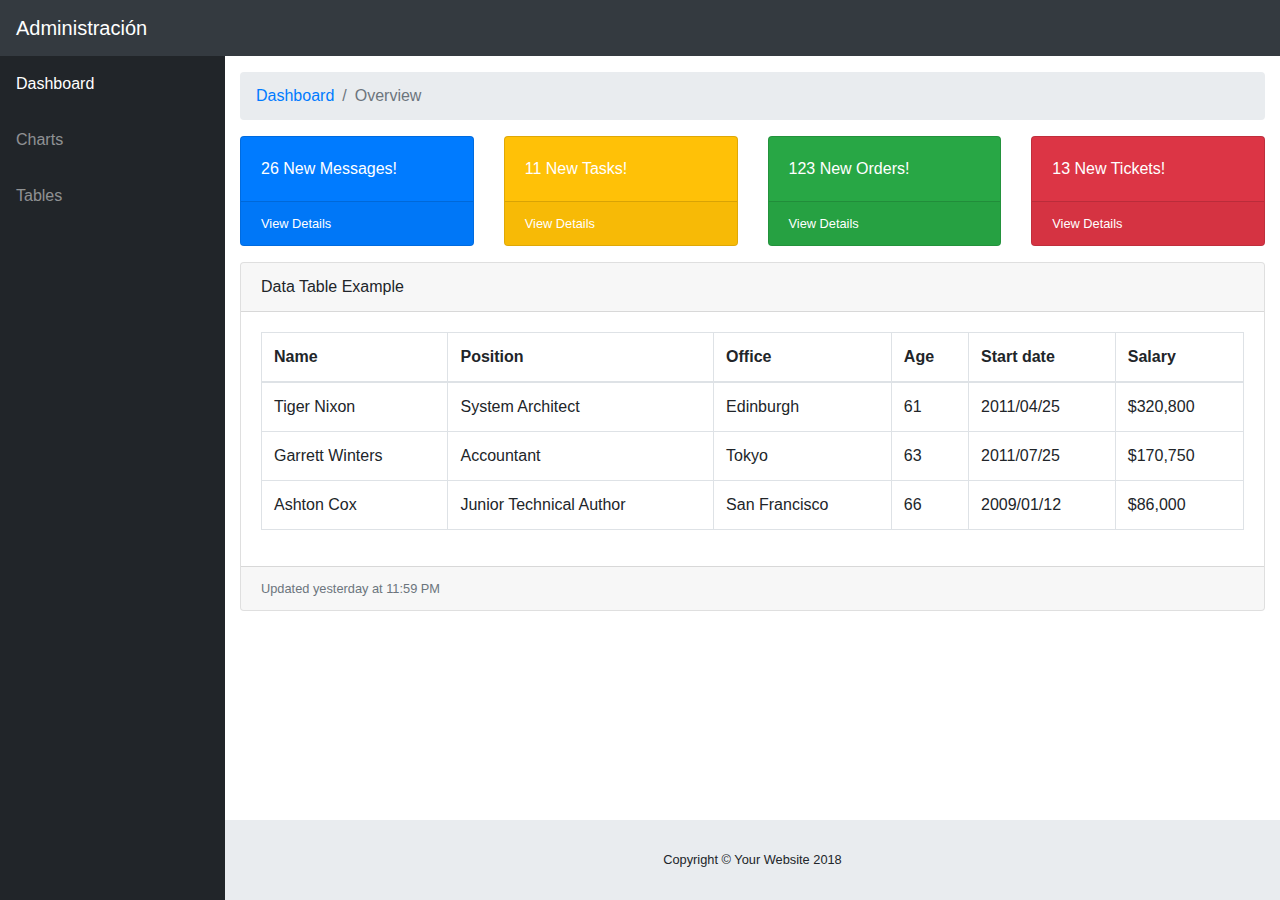
<file: plantilla/administracion.html>
<!DOCTYPE html>
<html lang="es">
<head>
	<meta charset="utf-8" />
	<meta http-equiv="X-UA-Compatible" content="IE=edge">
	<title>Administración</title>
	<meta name="viewport" content="width=device-width, initial-scale=1">
	<link rel="stylesheet" href="css/bootstrap.css">
	<!-- <link rel="stylesheet" href="css/style.css"> -->
	<link rel="stylesheet" href="css/administracion.css">
	<link rel="stylesheet" href="https://use.fontawesome.com/releases/v5.3.1/css/all.css" integrity="sha384-mzrmE5qonljUremFsqc01SB46JvROS7bZs3IO2EmfFsd15uHvIt+Y8vEf7N7fWAU" crossorigin="anonymous">
	
</head>
<body>
	
		<nav class="navbar navbar-expand navbar-dark bg-dark static-top">

				<a class="navbar-brand mr-1" href="index.html">Administración</a>
		  
				<!-- <button class="btn btn-link btn-sm text-white order-1 order-sm-0" id="sidebarToggle" href="#">
				  <i class="fas fa-bars"></i>
				</button> -->
		  
				<!-- Navbar Search -->
				<form class="d-none d-md-inline-block form-inline ml-auto mr-0 mr-md-3 my-2 my-md-0">
				  <div class="input-group">
					<!-- <input type="text" class="form-control" placeholder="Search for..." aria-label="Search" aria-describedby="basic-addon2"> -->
					<div class="input-group-append">
					  <!-- <button class="btn btn-primary" type="button">
						<i class="fas fa-search"></i>
					  </button> -->
					</div>
				  </div>
				</form>
		  
				<!-- Navbar -->
				<ul class="navbar-nav ml-auto ml-md-0">
				  <!-- <li class="nav-item dropdown no-arrow mx-1">
					<a class="nav-link dropdown-toggle" href="#" id="alertsDropdown" role="button" data-toggle="dropdown" aria-haspopup="true" aria-expanded="false">
					  <i class="fas fa-bell fa-fw"></i>
					  <span class="badge badge-danger">9+</span>
					</a>
					<div class="dropdown-menu dropdown-menu-right" aria-labelledby="alertsDropdown">
					  <a class="dropdown-item" href="#">Action</a>
					  <a class="dropdown-item" href="#">Another action</a>
					  <div class="dropdown-divider"></div>
					  <a class="dropdown-item" href="#">Something else here</a>
					</div>
				  </li> -->
				  <!-- <li class="nav-item dropdown no-arrow mx-1">
					<a class="nav-link dropdown-toggle" href="#" id="messagesDropdown" role="button" data-toggle="dropdown" aria-haspopup="true" aria-expanded="false">
					  <i class="fas fa-envelope fa-fw"></i>
					  <span class="badge badge-danger">7</span>
					</a>
					<div class="dropdown-menu dropdown-menu-right" aria-labelledby="messagesDropdown">
					  <a class="dropdown-item" href="#">Action</a>
					  <a class="dropdown-item" href="#">Another action</a>
					  <div class="dropdown-divider"></div>
					  <a class="dropdown-item" href="#">Something else here</a>
					</div>
				  </li> -->
				  <li class="nav-item dropdown no-arrow">
					<a class="nav-link dropdown-toggle" href="#" id="userDropdown" role="button" data-toggle="dropdown" aria-haspopup="true" aria-expanded="false">
					  <i class="fas fa-user-circle fa-fw"></i>
					</a>
					<div class="dropdown-menu dropdown-menu-right" aria-labelledby="userDropdown">
					   <a class="dropdown-item" href="#">Christian Peralta</a>
					 <!-- <a class="dropdown-item" href="#">Activity Log</a> -->
					  <div class="dropdown-divider"></div>
					  <a class="dropdown-item" href="#" data-toggle="modal" data-target="#logoutModal">Cerrar Sesión</a>
					</div>
				  </li>
				</ul>
		  
			  </nav>
		  
			  <div id="wrapper">
		  
				<!-- Sidebar -->
				<ul class="sidebar navbar-nav">
				  <li class="nav-item active">
					<a class="nav-link" href="index.html">
					  <i class="fas fa-fw fa-tachometer-alt"></i>
					  <span>Dashboard</span>
					</a>
				  </li>
				  <!-- <li class="nav-item dropdown">
					<a class="nav-link dropdown-toggle" href="#" id="pagesDropdown" role="button" data-toggle="dropdown" aria-haspopup="true" aria-expanded="false">
					  <i class="fas fa-fw fa-folder"></i>
					  <span>Pages</span>
					</a>
					<div class="dropdown-menu" aria-labelledby="pagesDropdown">
					  <h6 class="dropdown-header">Login Screens:</h6>
					  <a class="dropdown-item" href="login.html">Login</a>
					  <a class="dropdown-item" href="register.html">Register</a>
					  <a class="dropdown-item" href="forgot-password.html">Forgot Password</a>
					  <div class="dropdown-divider"></div>
					  <h6 class="dropdown-header">Other Pages:</h6>
					  <a class="dropdown-item" href="404.html">404 Page</a>
					  <a class="dropdown-item" href="blank.html">Blank Page</a>
					</div>
				  </li> -->
				  <li class="nav-item">
					<a class="nav-link" href="charts.html">
					  <i class="fas fa-fw fa-chart-area"></i>
					  <span>Charts</span></a>
				  </li>
				  <li class="nav-item">
					<a class="nav-link" href="tables.html">
					  <i class="fas fa-fw fa-table"></i>
					  <span>Tables</span></a>
				  </li>
				</ul>
		  
				<div id="content-wrapper">
		  
				  <div class="container-fluid">
		  
					<!-- Breadcrumbs-->
					<ol class="breadcrumb">
					  <li class="breadcrumb-item">
						<a href="#">Dashboard</a>
					  </li>
					  <li class="breadcrumb-item active">Overview</li>
					</ol>
		  
					<!-- Icon Cards-->
					<div class="row">
					  <div class="col-xl-3 col-sm-6 mb-3">
						<div class="card text-white bg-primary o-hidden h-100">
						  <div class="card-body">
							<div class="card-body-icon">
							  <i class="fas fa-fw fa-comments"></i>
							</div>
							<div class="mr-5">26 New Messages!</div>
						  </div>
						  <a class="card-footer text-white clearfix small z-1" href="#">
							<span class="float-left">View Details</span>
							<span class="float-right">
							  <i class="fas fa-angle-right"></i>
							</span>
						  </a>
						</div>
					  </div>
					  <div class="col-xl-3 col-sm-6 mb-3">
						<div class="card text-white bg-warning o-hidden h-100">
						  <div class="card-body">
							<div class="card-body-icon">
							  <i class="fas fa-fw fa-list"></i>
							</div>
							<div class="mr-5">11 New Tasks!</div>
						  </div>
						  <a class="card-footer text-white clearfix small z-1" href="#">
							<span class="float-left">View Details</span>
							<span class="float-right">
							  <i class="fas fa-angle-right"></i>
							</span>
						  </a>
						</div>
					  </div>
					  <div class="col-xl-3 col-sm-6 mb-3">
						<div class="card text-white bg-success o-hidden h-100">
						  <div class="card-body">
							<div class="card-body-icon">
							  <i class="fas fa-fw fa-shopping-cart"></i>
							</div>
							<div class="mr-5">123 New Orders!</div>
						  </div>
						  <a class="card-footer text-white clearfix small z-1" href="#">
							<span class="float-left">View Details</span>
							<span class="float-right">
							  <i class="fas fa-angle-right"></i>
							</span>
						  </a>
						</div>
					  </div>
					  <div class="col-xl-3 col-sm-6 mb-3">
						<div class="card text-white bg-danger o-hidden h-100">
						  <div class="card-body">
							<div class="card-body-icon">
							  <i class="fas fa-fw fa-life-ring"></i>
							</div>
							<div class="mr-5">13 New Tickets!</div>
						  </div>
						  <a class="card-footer text-white clearfix small z-1" href="#">
							<span class="float-left">View Details</span>
							<span class="float-right">
							  <i class="fas fa-angle-right"></i>
							</span>
						  </a>
						</div>
					  </div>
					</div>
		  
					<!-- Area Chart Example-->
					<!-- <div class="card mb-3">
					  <div class="card-header">
						<i class="fas fa-chart-area"></i>
						Area Chart Example</div>
					  <div class="card-body">
						<canvas id="myAreaChart" width="100%" height="30"></canvas>
					  </div>
					  <div class="card-footer small text-muted">Updated yesterday at 11:59 PM</div>
					</div> -->
		  
					<!-- DataTables Example -->
					<div class="card mb-3">
					  <div class="card-header">
						<i class="fas fa-table"></i>
						Data Table Example</div>
					  <div class="card-body">
						<div class="table-responsive">
						  <table class="table table-bordered" id="dataTable" width="100%" cellspacing="0">
							<thead>
							  <tr>
								<th>Name</th>
								<th>Position</th>
								<th>Office</th>
								<th>Age</th>
								<th>Start date</th>
								<th>Salary</th>
							  </tr>
							</thead>
							<tbody>
							  <tr>
								<td>Tiger Nixon</td>
								<td>System Architect</td>
								<td>Edinburgh</td>
								<td>61</td>
								<td>2011/04/25</td>
								<td>$320,800</td>
							  </tr>
							  <tr>
								<td>Garrett Winters</td>
								<td>Accountant</td>
								<td>Tokyo</td>
								<td>63</td>
								<td>2011/07/25</td>
								<td>$170,750</td>
							  </tr>
							  <tr>
								<td>Ashton Cox</td>
								<td>Junior Technical Author</td>
								<td>San Francisco</td>
								<td>66</td>
								<td>2009/01/12</td>
								<td>$86,000</td>
							  </tr>
							  
							</tbody>
						  </table>
						</div>
					  </div>
					  <div class="card-footer small text-muted">Updated yesterday at 11:59 PM</div>
					</div>
		  
				  </div>
				  <!-- /.container-fluid -->
		  
				  <!-- Sticky Footer -->
				  <footer class="sticky-footer">
					<div class="container my-auto">
					  <div class="copyright text-center my-auto">
						<span>Copyright © Your Website 2018</span>
					  </div>
					</div>
				  </footer>
		  
				</div>
				<!-- /.content-wrapper -->
		  
			  </div>
			  <!-- /#wrapper -->
		  
			  <!-- Scroll to Top Button-->
			  <a class="scroll-to-top rounded" href="#page-top">
				<i class="fas fa-angle-up"></i>
			  </a>
		  
			  <!-- Logout Modal-->
			  <div class="modal fade" id="logoutModal" tabindex="-1" role="dialog" aria-labelledby="exampleModalLabel" aria-hidden="true">
				<div class="modal-dialog" role="document">
				  <div class="modal-content">
					<div class="modal-header">
					  <h5 class="modal-title" id="exampleModalLabel">Ready to Leave?</h5>
					  <button class="close" type="button" data-dismiss="modal" aria-label="Close">
						<span aria-hidden="true">×</span>
					  </button>
					</div>
					<div class="modal-body">Select "Logout" below if you are ready to end your current session.</div>
					<div class="modal-footer">
					  <button class="btn btn-secondary" type="button" data-dismiss="modal">Cancel</button>
					  <a class="btn btn-primary" href="login.html">Logout</a>
					</div>
				  </div>
				</div>
			  </div>
	<script src="js/jquery-3.3.1.min.js"></script>
	<script src="js/bootstrap.min.js"></script>
	<script src="js/popper.min.js"></script>
	<!-- <script src="js/mdb.min.js"></script> -->
</body>
</html>
</file>
<file: plantilla/css/style.css>
html,
body,
header,
.view {
  height: 100%;
}

@media (max-width: 740px) {
  html,
  body,
  header,
  .view {
    height: 100vh;
  }
}

.top-nav-collapse {
  background-color: #78909c !important;
}

.navbar:not(.top-nav-collapse) {
  background: transparent !important;
}

@media (max-width: 991px) {
  .navbar:not(.top-nav-collapse) {
    background: #78909c !important;
  }
}

h1 {
  letter-spacing: 8px;
}

h5 {
  letter-spacing: 3px;
}

.hr-light {
  border-top: 3px solid #fff;
  width: 80px;
}

/* Stilos footer */
.footer-style {
    background-color: #78909c;
    padding: 20px;
    padding-left: 80px;
    padding-right: 80px;
    -webkit-box-shadow: 0px 0px 15px 1px rgba(0,0,0,0.34);
    -moz-box-shadow: 0px 0px 15px 1px rgba(0,0,0,0.34);
    box-shadow: 0px 0px 15px 1px rgba(0,0,0,0.34);
    font-size: 13px;
}

@media (max-width: 715px) {
    .footer-style {
        padding: 20px;   
    }
}

.link-style {
    text-decoration: none;
    color: #fff;
}

.separator-line {
    margin: 10px;
    width: 100%;
    padding: 0.3px;
    background-color: #fff;
}

.container-icons {
    margin: 5px;
    display: inline-block;
}

.iconLink-style {
    border-radius: 50%;
    text-decoration: none;
    margin: 5px;
}

.icon-style {
    color: #fff;
}
</file>
<file: plantilla/css/administracion.css>
/*!
 * Start Bootstrap - SB Admin v5.0.2 (https://startbootstrap.com/template-overviews/sb-admin)
 * Copyright 2013-2018 Start Bootstrap
 * Licensed under MIT (https://github.com/BlackrockDigital/startbootstrap-sb-admin/blob/master/LICENSE)
 */

 html {
	position: relative;
	min-height: 100%;
  }
  
  body {
	height: 100%;
  }
  
  #wrapper {
	display: -webkit-box;
	display: -ms-flexbox;
	display: flex;
  }
  
  #wrapper #content-wrapper {
	overflow-x: hidden;
	width: 100%;
	padding-top: 1rem;
	padding-bottom: 80px;
  }
  
  body.fixed-nav #content-wrapper {
	margin-top: 56px;
	padding-left: 90px;
  }
  
  body.fixed-nav.sidebar-toggled #content-wrapper {
	padding-left: 0;
  }
  
  @media (min-width: 768px) {
	body.fixed-nav #content-wrapper {
	  padding-left: 225px;
	}
	body.fixed-nav.sidebar-toggled #content-wrapper {
	  padding-left: 90px;
	}
  }
  
  .scroll-to-top {
	position: fixed;
	right: 15px;
	bottom: 15px;
	display: none;
	width: 50px;
	height: 50px;
	text-align: center;
	color: #fff;
	background: rgba(52, 58, 64, 0.5);
	line-height: 46px;
  }
  
  .scroll-to-top:focus, .scroll-to-top:hover {
	color: white;
  }
  
  .scroll-to-top:hover {
	background: #343a40;
  }
  
  .scroll-to-top i {
	font-weight: 800;
  }
  
  .smaller {
	font-size: 0.7rem;
  }
  
  .o-hidden {
	overflow: hidden !important;
  }
  
  .z-0 {
	z-index: 0;
  }
  
  .z-1 {
	z-index: 1;
  }
  
  .navbar-nav .form-inline .input-group {
	width: 100%;
  }
  
  .navbar-nav .nav-item.active .nav-link {
	color: #fff;
  }
  
  .navbar-nav .nav-item.dropdown .dropdown-toggle::after {
	width: 1rem;
	text-align: center;
	float: right;
	vertical-align: 0;
	border: 0;
	font-weight: 900;
	content: '\f105';
	font-family: 'Font Awesome 5 Free';
  }
  
  .navbar-nav .nav-item.dropdown.show .dropdown-toggle::after {
	content: '\f107';
  }
  
  .navbar-nav .nav-item.dropdown.no-arrow .dropdown-toggle::after {
	display: none;
  }
  
  .navbar-nav .nav-item .nav-link:focus {
	outline: none;
  }
  
  .navbar-nav .nav-item .nav-link .badge {
	position: absolute;
	margin-left: 0.75rem;
	top: 0.3rem;
	font-weight: 400;
	font-size: 0.5rem;
  }
  
  @media (min-width: 768px) {
	.navbar-nav .form-inline .input-group {
	  width: auto;
	}
  }
  
  .sidebar {
	width: 90px !important;
	background-color: #212529;
	min-height: calc(100vh - 56px);
  }
  
  .sidebar .nav-item:last-child {
	margin-bottom: 1rem;
  }
  
  .sidebar .nav-item .nav-link {
	text-align: center;
	padding: 0.75rem 1rem;
	width: 90px;
  }
  
  .sidebar .nav-item .nav-link span {
	font-size: 0.65rem;
	display: block;
  }
  
  .sidebar .nav-item .dropdown-menu {
	position: absolute !important;
	-webkit-transform: none !important;
	transform: none !important;
	left: calc(90px + 0.5rem) !important;
	margin: 0;
  }
  
  .sidebar .nav-item .dropdown-menu.dropup {
	bottom: 0;
	top: auto !important;
  }
  
  .sidebar .nav-item.dropdown .dropdown-toggle::after {
	display: none;
  }
  
  .sidebar .nav-item .nav-link {
	color: rgba(255, 255, 255, 0.5);
  }
  
  .sidebar .nav-item .nav-link:active, .sidebar .nav-item .nav-link:focus, .sidebar .nav-item .nav-link:hover {
	color: rgba(255, 255, 255, 0.75);
  }
  
  .sidebar.toggled {
	width: 0 !important;
	overflow: hidden;
  }
  
  @media (min-width: 768px) {
	.sidebar {
	  width: 225px !important;
	}
	.sidebar .nav-item .nav-link {
	  display: block;
	  width: 100%;
	  text-align: left;
	  padding: 1rem;
	  width: 225px;
	}
	.sidebar .nav-item .nav-link span {
	  font-size: 1rem;
	  display: inline;
	}
	.sidebar .nav-item .dropdown-menu {
	  position: static !important;
	  margin: 0 1rem;
	  top: 0;
	}
	.sidebar .nav-item.dropdown .dropdown-toggle::after {
	  display: block;
	}
	.sidebar.toggled {
	  overflow: visible;
	  width: 90px !important;
	}
	.sidebar.toggled .nav-item:last-child {
	  margin-bottom: 1rem;
	}
	.sidebar.toggled .nav-item .nav-link {
	  text-align: center;
	  padding: 0.75rem 1rem;
	  width: 90px;
	}
	.sidebar.toggled .nav-item .nav-link span {
	  font-size: 0.65rem;
	  display: block;
	}
	.sidebar.toggled .nav-item .dropdown-menu {
	  position: absolute !important;
	  -webkit-transform: none !important;
	  transform: none !important;
	  left: calc(90px + 0.5rem) !important;
	  margin: 0;
	}
	.sidebar.toggled .nav-item .dropdown-menu.dropup {
	  bottom: 0;
	  top: auto !important;
	}
	.sidebar.toggled .nav-item.dropdown .dropdown-toggle::after {
	  display: none;
	}
  }
  
  .sidebar.fixed-top {
	top: 56px;
	height: calc(100vh - 56px);
	overflow-y: auto;
  }
  
  .card-body-icon {
	position: absolute;
	z-index: 0;
	top: -1.25rem;
	right: -1rem;
	opacity: 0.4;
	font-size: 5rem;
	-webkit-transform: rotate(15deg);
	transform: rotate(15deg);
  }
  
  @media (min-width: 576px) {
	.card-columns {
	  -webkit-column-count: 1;
	  column-count: 1;
	}
  }
  
  @media (min-width: 768px) {
	.card-columns {
	  -webkit-column-count: 2;
	  column-count: 2;
	}
  }
  
  @media (min-width: 1200px) {
	.card-columns {
	  -webkit-column-count: 2;
	  column-count: 2;
	}
  }
  
  :root {
	--input-padding-x: 0.75rem;
	--input-padding-y: 0.75rem;
  }
  
  .card-login {
	max-width: 25rem;
  }
  
  .card-register {
	max-width: 40rem;
  }
  
  .form-label-group {
	position: relative;
  }
  
  .form-label-group > input,
  .form-label-group > label {
	padding: var(--input-padding-y) var(--input-padding-x);
	height: auto;
  }
  
  .form-label-group > label {
	position: absolute;
	top: 0;
	left: 0;
	display: block;
	width: 100%;
	margin-bottom: 0;
	/* Override default `<label>` margin */
	line-height: 1.5;
	color: #495057;
	border: 1px solid transparent;
	border-radius: 0.25rem;
	-webkit-transition: all 0.1s ease-in-out;
	transition: all 0.1s ease-in-out;
  }
  
  .form-label-group input::-webkit-input-placeholder {
	color: transparent;
  }
  
  .form-label-group input:-ms-input-placeholder {
	color: transparent;
  }
  
  .form-label-group input::-ms-input-placeholder {
	color: transparent;
  }
  
  .form-label-group input::placeholder {
	color: transparent;
  }
  
  .form-label-group input:not(:placeholder-shown) {
	padding-top: calc(var(--input-padding-y) + var(--input-padding-y) * (2 / 3));
	padding-bottom: calc(var(--input-padding-y) / 3);
  }
  
  .form-label-group input:not(:placeholder-shown) ~ label {
	padding-top: calc(var(--input-padding-y) / 3);
	padding-bottom: calc(var(--input-padding-y) / 3);
	font-size: 12px;
	color: #777;
  }
  
  footer.sticky-footer {
	display: -webkit-box;
	display: -ms-flexbox;
	display: flex;
	position: absolute;
	right: 0;
	bottom: 0;
	width: calc(100% - 90px);
	height: 80px;
	background-color: #e9ecef;
  }
  
  footer.sticky-footer .copyright {
	line-height: 1;
	font-size: 0.8rem;
  }
  
  @media (min-width: 768px) {
	footer.sticky-footer {
	  width: calc(100% - 225px);
	}
  }
  
  body.sidebar-toggled footer.sticky-footer {
	width: 100%;
  }
  
  @media (min-width: 768px) {
	body.sidebar-toggled footer.sticky-footer {
	  width: calc(100% - 90px);
	}
  }
</file>
